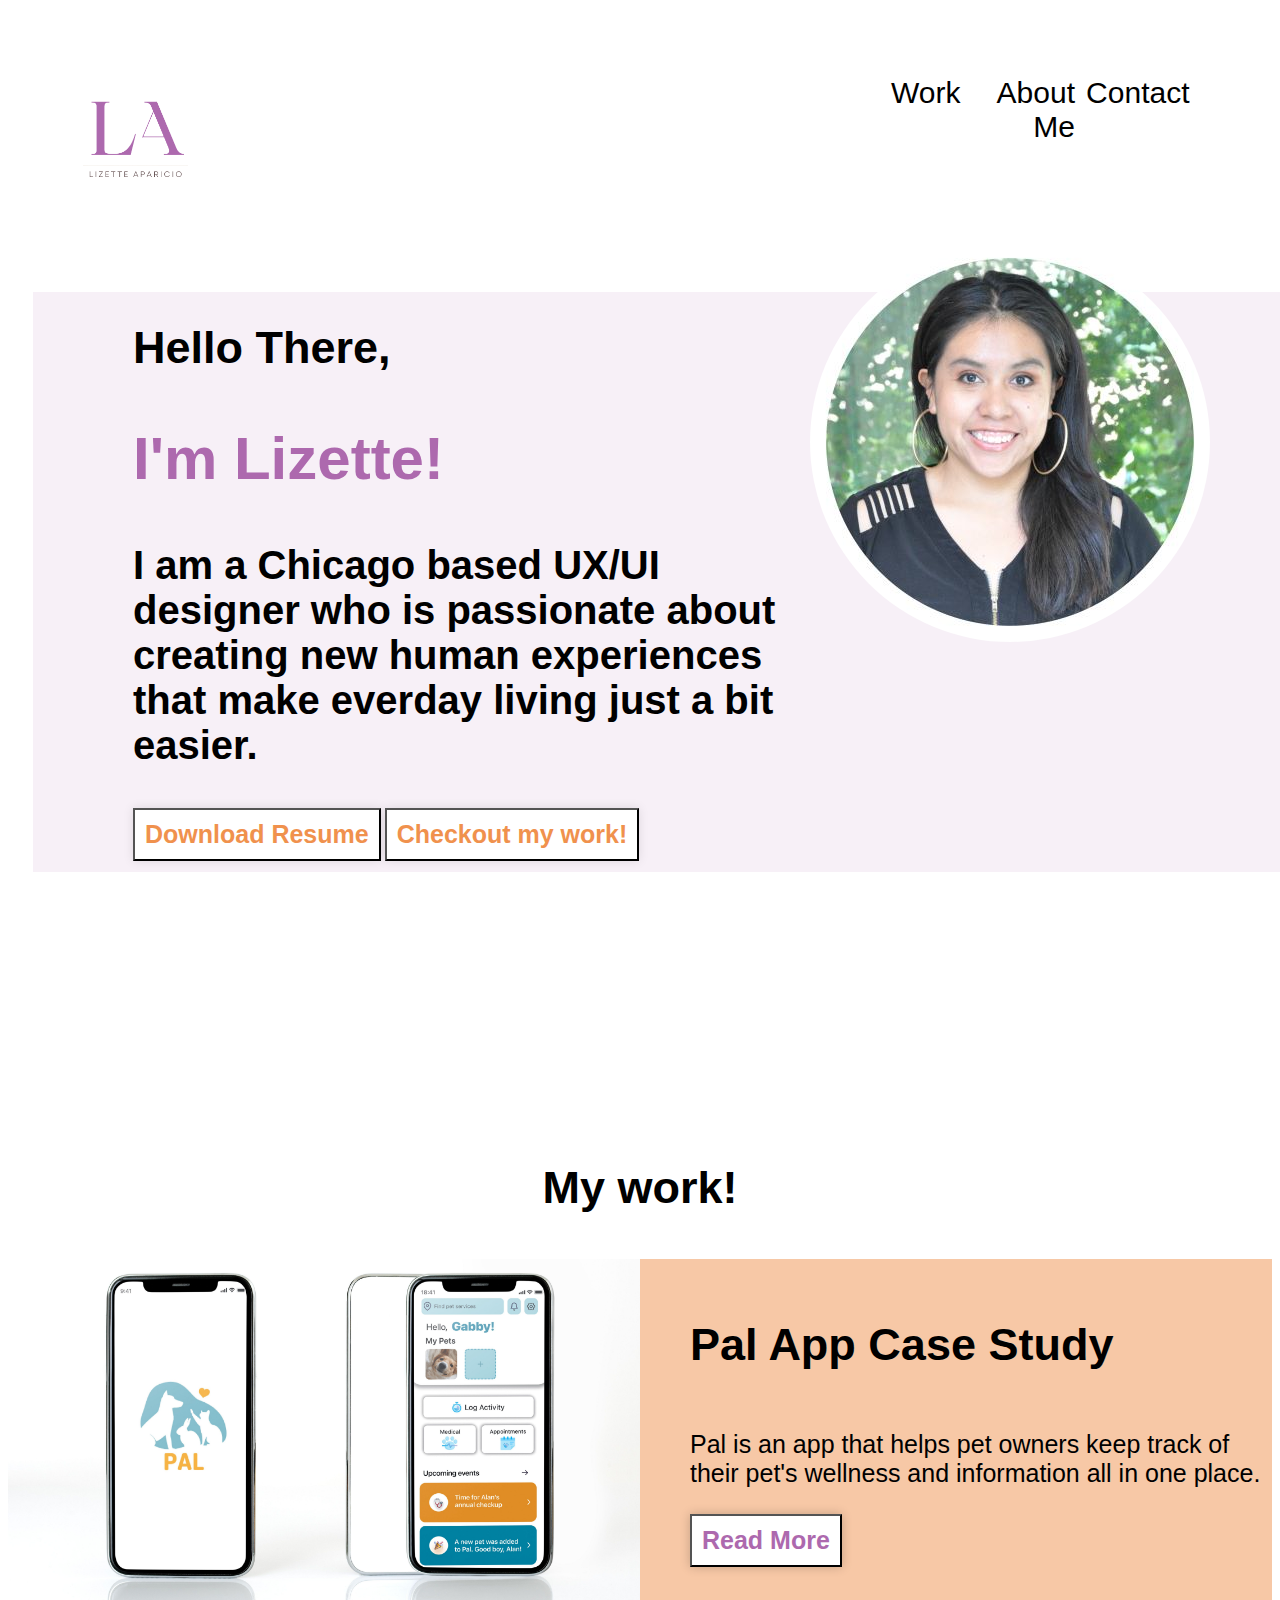
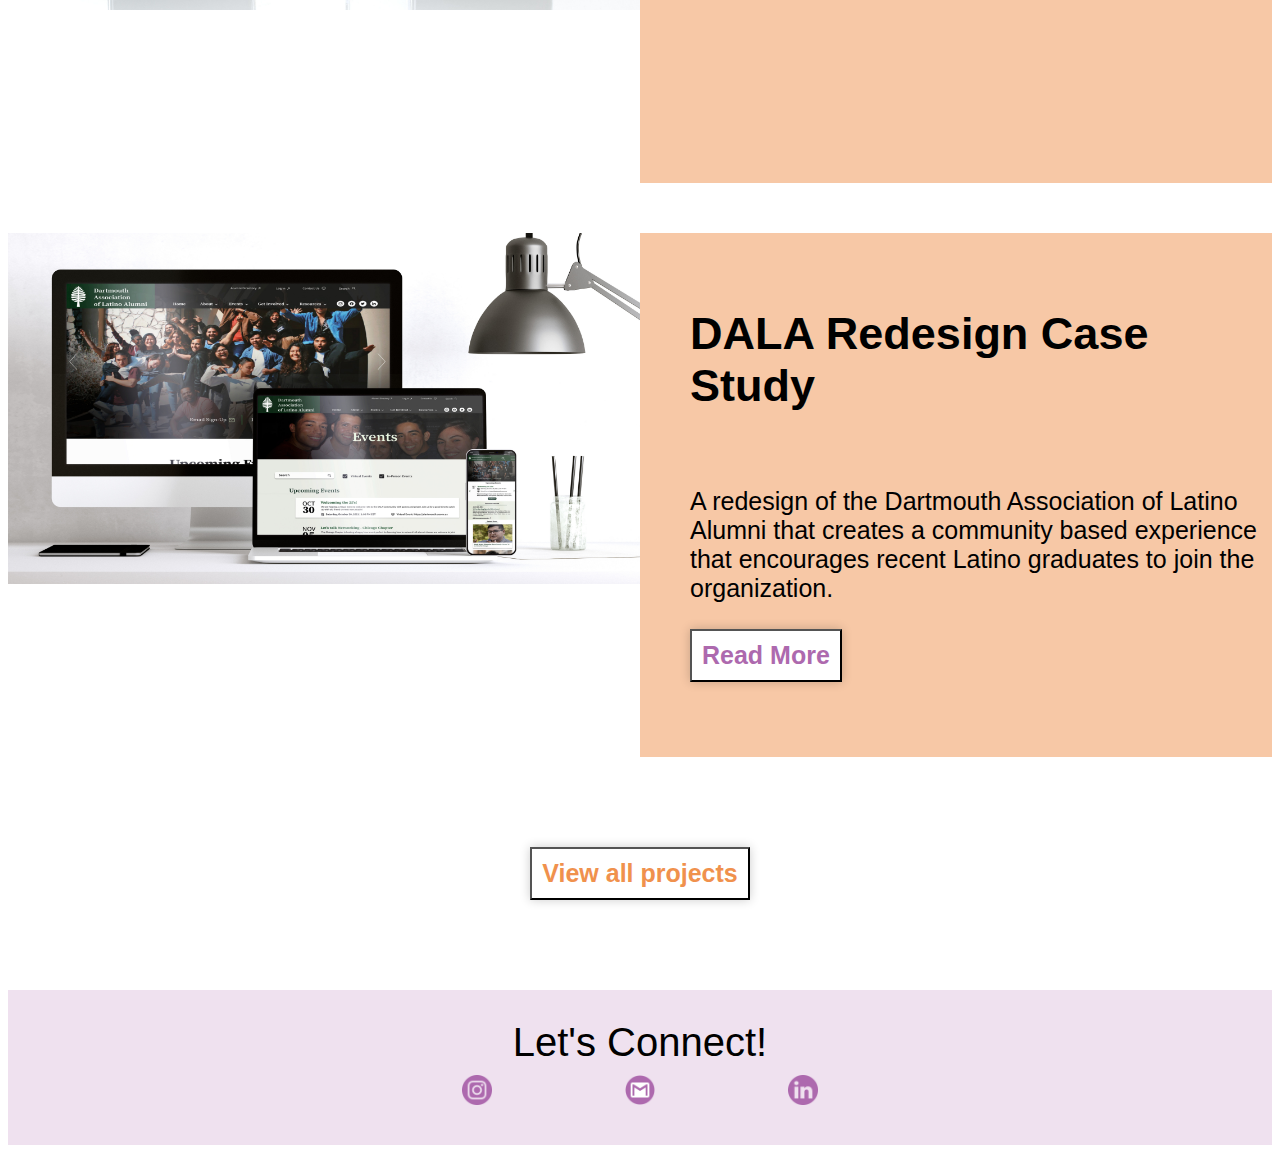
<file: index.html>
<!DOCTYPE html>
<html>
<head>
    <link rel="stylesheet" href="CSS/style.css">
    <title> Lizette's Portfolio </title>
</head>
<body>

<!-- Header section -->

<header class="navigation">
            <div class="inline-block logo">
                <img src="Images/Logocommit.png" alt="My Logo">
            </div>

            <nav class="inline-block">
                <ul>
                    <li class="inline-block">Work</li>
                    <li class="inline-block">About Me</li>
                    <li class="inline-block">Contact</li>
                </ul>

            </nav>
</header>

<section class="heroImg">
        <div class="content">
            <img src="Images/Lizette3.jpg" alt="Lizette">
            <h1> Hello There,</h1>
            <h2>I'm Lizette!</h2>
            <p>I am a Chicago based UX/UI designer who is passionate about creating new human experiences that make everday living just a bit easier.</p>
            <button> Download Resume </button>
            <button> Checkout my work! </button>
        </div>
</section>
       
<!-- My Work section -->

<section class="mywork">
        <h3> My work! </h3>
        <div class="workgrid">
            <div class="palimage">
                <img src="Images/PalProject.jpg" alt="Pal">
            </div>
            <div class="palcontent">
                <h4>Pal App Case Study</h4>
                <p>Pal is an app that helps pet owners keep track of their pet's wellness and information all in one place. </p>
               <a href="casestudy.html"><button>Read More</button></a> 
            </div>
            <div class="dalaimage">
                <img src="Images/DALA.JPG" alt="Dala">
            </div>
            <div class="dalacontent">
                <h5>DALA Redesign Case Study</h5>
                <p>A redesign of the Dartmouth Association of Latino Alumni that creates a community based experience that encourages recent Latino graduates to join the organization. </p>
                <button>Read More</button>
            </div>
        </div>
        <div class="container">
            <div class="vertical-center">
                <button> View all projects</button>
            </div>
        </div>
        
        
</section>

<!-- Footer section -->    

<footer>
    <div class="flex-container"> 
        <div class="heading">Let's Connect!</div>
        <div class="socials">
            <img src="Images/Instagram.png">
            <img src="Images/Gmail.png">
            <img src="Images/Linkedin.png">
        </div>
    </div>    
        
</footer>

</body>
<script src="https://code.jquery.com/jquery-3.4.1.min.js"></script>
<script src="js/index.js"></script>
</html>
</file>
<file: CSS/style.css>
/* Navigation  Styles */
.inline-block {
    display: inline-block;
    vertical-align: top; 
}
.logo {
    width: 20%;
    padding: 1px;
}

img[src="Images/Logocommit.png"] {
    width: 100%;
}

nav {
    width: 70%;
    padding: 3%;
    text-align: right;
    font-size: 30px;
    font-family: sans-serif;
}
ul {
    width: 80%;
    margin-left: auto;
}

li {
    display: flex;
    justify-content: space-evenly;
    width: 15%;
    }



/* Hero  Styles */
.heroImg {
    height: 800px;
    padding: 25px;
    
}

.content {
    width: 90%;
    margin: auto;
    position: absolute;
    padding-left: 100px;
    background: rgba(173,105, 174,.1);
    height: 580px;


}

img[src="Images/Lizette3.jpg"] {
    position: absolute;
    top: -50px;
    right: 6%;
    border-radius: 360px;

}

h1 {
    font-family: sans-serif;   
    font-size: 45px;
    color: black;
    font-weight: bold;
}

h2 {
    font-family: sans-serif;   
    font-size: 60px;
    color: #ad69ae;
    font-weight: bolder;
}



.content p { 
    font-size: 40px;
    font-family: sans-serif;
    font-weight: bold;
    padding-right: 490px;
    
}

button {
    padding: 10px;
    font-size: 25px;
    font-family: sans-serif;
    font-weight: bold;
    background: #FFFFFF;
    color: #F0914D;
    box-shadow: 0 0 10px rgba(0,0,0, 0.1)
}

/* MyWork  Styles */

h3 {
    text-align: center; 
    font-size: 45px;
    font-weight: bold;
    font-family: sans-serif;

}
.container {
    text-align: center;
    padding: 90px;
}

.workgrid {
    display: grid;
    grid-template-columns:50% 50%;
    grid-template-rows: 1fr 1fr;
    row-gap: 50px;
    grid-template-areas: "palimage palcontent" "dalaimage dalacontent";

}

.palimage {
    grid-area: palimage;
}

img[src="Images/PalProject.jpg"] {
    width: 100%
}

.mywork button {
    color: #ad69ae;
    box-shadow: 0 0 10px rgba(0,0,0, 0.2)
}

.vertical-center button {
    color: #F0914D;
}

.palcontent {
    grid-area: palcontent;
    background: rgba(240,145, 77,.5);
    padding-left: 50px;
    height: 524px;
    font-size: 40px;
    font-family: sans-serif;

}

.dalaimage {
    grid-area: dalaimage;
}

img[src="Images/DALA.JPG"] {
    width: 100%;
      
}

.dalacontent {
    grid-area: dalacontent;
    background: rgba(240,145, 77,.5);
    padding-left: 50px;
    height: 524px;
    font-size: 40px;
    font-family: sans-serif;
    
}

h4 {
    font-size: 45px;
    font-weight: bold;
    font-family: sans-serif;
    
}

.palcontent p {
    font-size: 25px;

}
.dalacontent p {
    font-size: 25px;
}

h5 {
    font-size: 45px;
    font-weight: bold;
    font-family: sans-serif;
}


/* Footer  Styles */
footer {
    background: rgba(173, 105, 174, .20);
    padding: 30px;
}
.heading {
    font-size: 40px;
    font-family: sans-serif;
}


.socials {
    display: flex;
    justify-content: space-evenly;
    align-items: center;
    width: 50%;
    margin: 0 auto;
   
}

.heading {
    text-align: center;
    justify-content: center;
    align-items: center;

}

img[src="Images/Instagram.png"] {
    width: 5%;
    padding: 10px;

}

img[src="Images/Linkedin.png"] {
    width: 5%;
    padding: 10px;

}

img[src="Images/Gmail.png"]{
    width: 5%;
    padding: 10px;
}

/* Media Queries  Styles */

@media only screen and (max-width: 600px){
        .workgrid {
            display: grid;
            grid-template-columns:50% 50%;
            grid-template-rows: 1fr 1fr;
            row-gap: 0px;
            grid-template-areas: "palimage" "palcontent" "dalaimage" "dalacontent";}
      
    .dalacontent {
        grid-area: dalacontent;
        background: rgba(181,161, 141,.7);
        padding-left: 5%;
        width: 90%;
        }
      
    h4 {
        font-size: 25px;}
    .dalacontent p {
          font-size: 20px;}
      
    .palcontent {
        grid-area: palcontent;
        background: rgba(181,161, 141,.7);
        padding-left: 5%;
        width: 90%;}
    h3 {
        font-size: 25px;
        
    }
    
    .palcontent p{
        font-size: 20px;
    
    }  
      
    button {
        margin-left: 3px;
        font-size: 15px;
    }

    .dalaimage {
        width: 100%;
        position: relative;
    }

    .dalaimage img {
        position:absolute;
        bottom:0;
    }

    .palimage {
        width: 100%;
        position: relative;
    }

      
}
</file>
